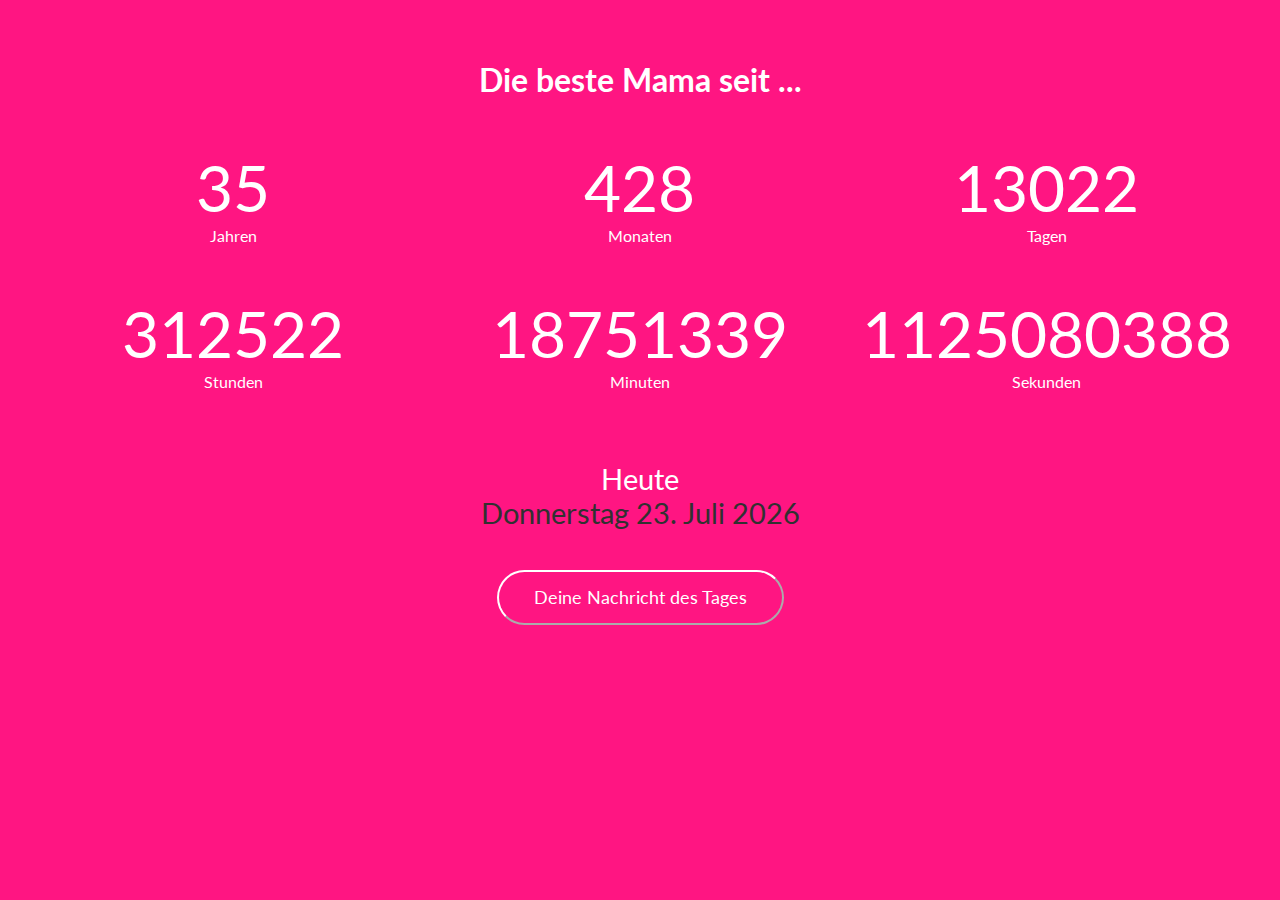
<file: index.html>
<!doctype html>

<html lang="de">
<head>
  <meta charset="utf-8">

  <title>Beste Mama Zähler</title>
  <meta name="description" content="Beste Mama Zähler 2020">
  <meta name="author" content="SinaBrauch">

  <link rel="stylesheet" type="text/css" href="Muttertagstyles.css">
  <script type="text/javascript" src="Muttertag.js"></script>
  <link href="https://fonts.googleapis.com/css2?family=Lato:wght@300;700&display=swap" rel="stylesheet">

<body onload="render()">
    
  <h1>Die beste Mama seit ...</h1>
  <div id="timeTable">
          <div class="row">
            <div class="column" id="motherYear"></div>
            <div class="column" id="motherMonth"></div>
            <div class="column" id="motherDay"></div>
          </div>
          <div class="row">
            <div class="column">Jahren</div>
            <div class="column">Monaten</div>
            <div class="column">Tagen</div>
          </div>
    </div>
    <div id="timeTable">
          <div class="row">
            <div class="column" id="motherHour"></div>
            <div class="column" id="motherMinute"></div>
            <div class="column" id="motherSecond"></div>
          </div>
          <div>
            <div class="column">Stunden</div>
            <div class="column">Minuten</div>
            <div class="column">Sekunden</div>
          </div>
  </div>
  <div>
    <p id="today">Heute</p>
    <p id="currentDate"></p>
  </div>
  <div id="activity-selector">
      <button id="activity-button" onclick="displayActivity()">Deine Nachricht des Tages</button>
  </div>
</html>
</file>
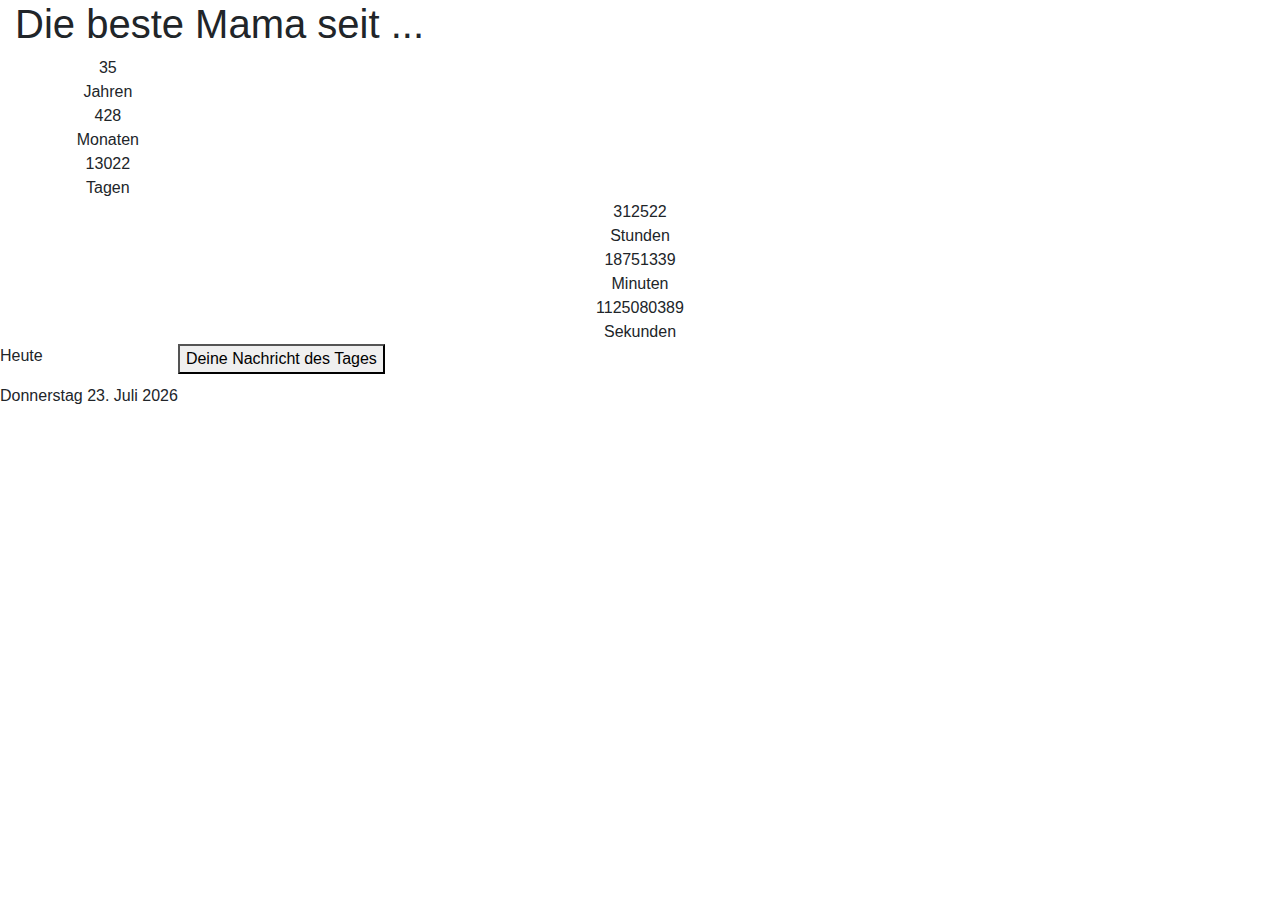
<file: Muttertag_Bootstrap.html>
<!doctype html>

<html lang="de">
<head>
  <meta charset="utf-8">

  <title>Beste Mama Zähler</title>
  <meta name="description" content="Beste Mama Zähler 2020">
  <meta name="author" content="SinaBrauch">

  <!-- bootstrap code CSS -->
  <link rel="stylesheet" href="https://stackpath.bootstrapcdn.com/bootstrap/4.4.1/css/bootstrap.min.css" integrity="sha384-Vkoo8x4CGsO3+Hhxv8T/Q5PaXtkKtu6ug5TOeNV6gBiFeWPGFN9MuhOf23Q9Ifjh" crossorigin="anonymous" />
  <link href="https://fonts.googleapis.com/css2?family=Lato:wght@300;700&display=swap" rel="stylesheet" />
  <meta name="viewport" content="width=device-width, initial-scale=1, shrink-to-fit=no">
  
  <!-- <link rel="stylesheet" type="text/css" href="Muttertagstyles.css" /> -->
  <script type="text/javascript" src="Muttertag.js"></script>
</head>

<body onload="render()">
  <div class="container-fluid">
    <div class="row">
      <h1 class="col-12">Die beste Mama seit ...</h1>
      <div id="timeTable">
        <div class="row">
          <div class="col-12 text-center">
            <div id="motherYear"></div>
            <div>Jahren</div>
          </div>
          <div class="col-12 text-center">
            <div id="motherMonth"></div>
            <div>Monaten</div>
          </div>
          <div class="col-12 text-center">
            <div id="motherDay"></div>
            <div>Tagen</div>
          </div>
        </div>
          </div>
          <div id="timeTable" class="container">
            <div class="row">
              <div class="col-12 text-center">
                <div id="motherHour"></div>
                <div>Stunden</div>
              </div>
              <div class="col-12 text-center">
                <div id="motherMinute"></div>
                <div>Minuten</div>
              </div>
              <div class="col-12 text-center">
                <div id="motherSecond"></div>
                <div>Sekunden</div>
              </div>
            </div>
        </div>
        <div>
          <p id="today">Heute</p>
          <p id="currentDate"></p>
        </div>
        <div id="activity-selector">
            <button id="activity-button" onclick="displayActivity()">Deine Nachricht des Tages</button>
        </div>
    </div>
  </div>

    <!-- bootstrap code JS -->
  <script src="https://code.jquery.com/jquery-3.4.1.slim.min.js" integrity="sha384-J6qa4849blE2+poT4WnyKhv5vZF5SrPo0iEjwBvKU7imGFAV0wwj1yYfoRSJoZ+n" crossorigin="anonymous"></script>
  <script src="https://cdn.jsdelivr.net/npm/popper.js@1.16.0/dist/umd/popper.min.js" integrity="sha384-Q6E9RHvbIyZFJoft+2mJbHaEWldlvI9IOYy5n3zV9zzTtmI3UksdQRVvoxMfooAo" crossorigin="anonymous"></script>
  <script src="https://stackpath.bootstrapcdn.com/bootstrap/4.4.1/js/bootstrap.min.js" integrity="sha384-wfSDF2E50Y2D1uUdj0O3uMBJnjuUD4Ih7YwaYd1iqfktj0Uod8GCExl3Og8ifwB6" crossorigin="anonymous"></script>
</body>
</html>
</file>
<file: Muttertagstyles.css>
*{
    background-color: rgb(255, 21, 130);
    text-align: center;
    font-family: 'Lato', sans-serif;
    color: white;
    margin: 0px;
    padding: 0px;
}

body {
    margin-top: 60px;
}

p {
    text-align: center;
    font-size: 1.8em;
}

#currentDate {
    color: rgb(49, 49, 49);
}

#motherDay {
    color: rgb(255, 255, 255);
    font-size: 4em;
}

#motherMonth {
    color: rgb(255, 255, 255);
    font-size: 4em;
}

#motherYear {
    color: rgb(255, 255, 255);
    font-size: 4em;
}

#motherHour {
    color: rgb(255, 255, 255);
    font-size: 4em;
}

#motherMinute {
    color: rgb(255, 255, 255);
    font-size: 4em;
}

#motherSecond {
    color: rgb(255, 255, 255);
    font-size: 4em;
}

button {
    font-size: 1.1em;
    border-radius: 35px;
    padding-top: 15px;
    padding-bottom: 15px;
    padding-right: 35px;
    padding-left: 35px;
    border-color: white;
    margin-top: 40px;
    margin-bottom: 50px;
}

#activity-selector {
    margin-top: 0px;
    display: flex;
    justify-content: center;
}

#activity {
    margin-top: 30px;
    background-color: white;
    color: #17202A;
    border-radius: 30px;
    padding: 10px 40px;
    width: fit-content;
}

.column {
    float: left;
    width: 33.33%;
  }
  
  /* Clear floats after the columns */
  .row:after {
    content: "";
    display: table;
    clear: both;
  }

  #today {
    margin-top: 90px;
  }

  #timeTable {
    margin-top: 50px;  
    margin-bottom: 50px;
    margin-left: 30px;
    margin-right: 30px;
  }
</file>
